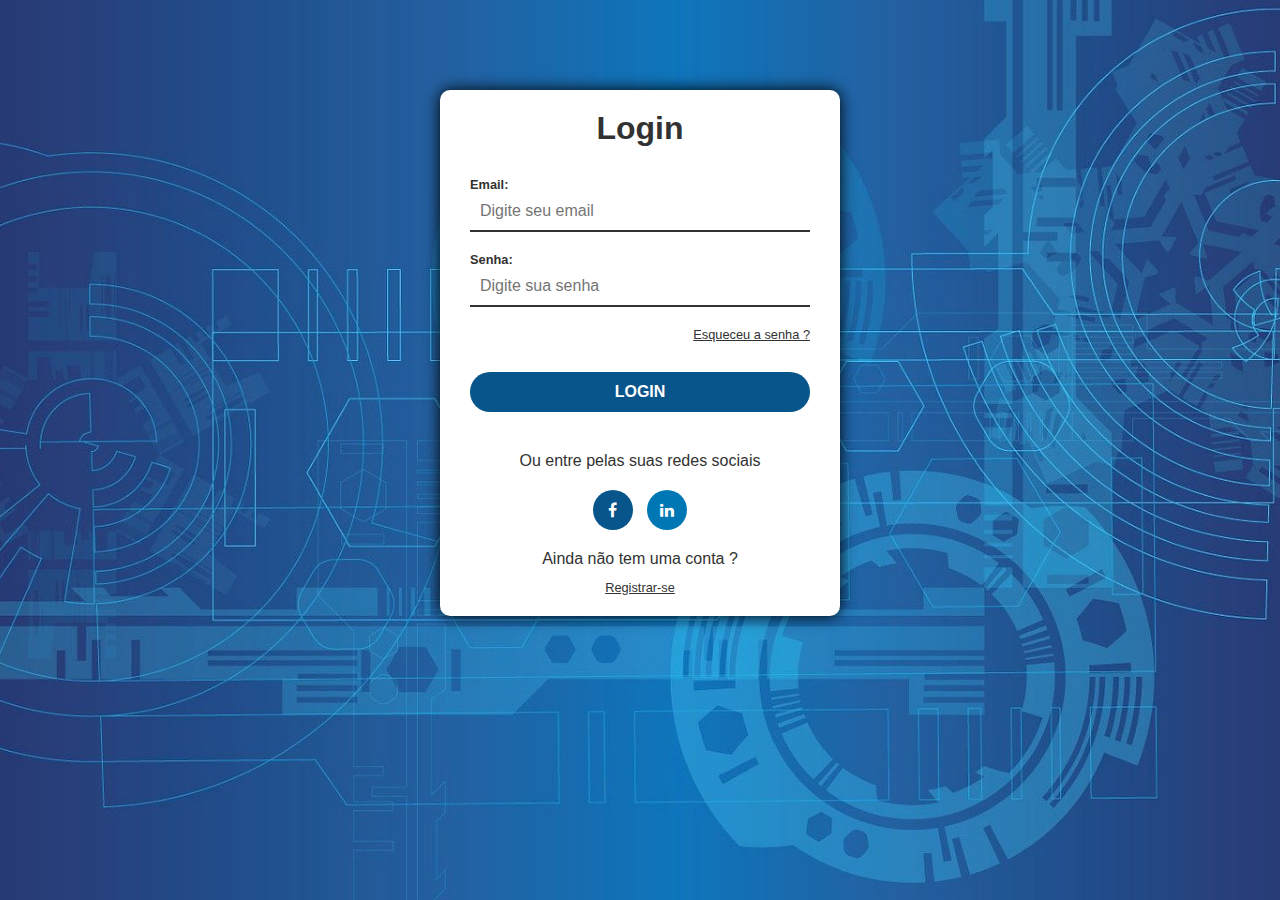
<file: templateScreen01/index.html>
<!--https://www.youtube.com/watch?v=TpawIZdeMDI&t=128s-->

<!DOCTYPE html>
<html lang="en">
<head>
    <meta charset="UTF-8">
    <meta http-equiv="X-UA-Compatible" content="IE=edge">
    <meta name="viewport" content="width=device-width, initial-scale=1.0">
    <title>Login</title>
    <link rel="stylesheet" href="https://stackpath.bootstrapcdn.com/font-awesome/4.7.0/css/font-awesome.min.css" />
    <link rel="stylesheet" href="css/styles.css" />
</head>
<body>
    
    <div id="login-container">
        <h1>Login</h1>
        <form action="#">
            <label for="email">Email:</label>
            <input type="email" name="email" id="email" placeholder="Digite seu email"/>
            <label for="senha">Senha:</label>
            <input type="password" name="senha" id="senha" placeholder="Digite sua senha"/>
            <a href="#" id="forgot-pass">Esqueceu a senha ?</a>
            <input type="submit" value="Login"/>
        </form>
        <div id="social-container">   
            <p>Ou entre pelas suas redes sociais</p>
            <i class="fa fa-facebook"> </i>
            <i class="fa fa-linkedin"> </i>
        </div>

        <div id="registre-container">
            <p>Ainda não tem uma conta ?</p>
            <a href="#">Registrar-se</a>
        </div>

    </div>
</body>
</html>
</file>
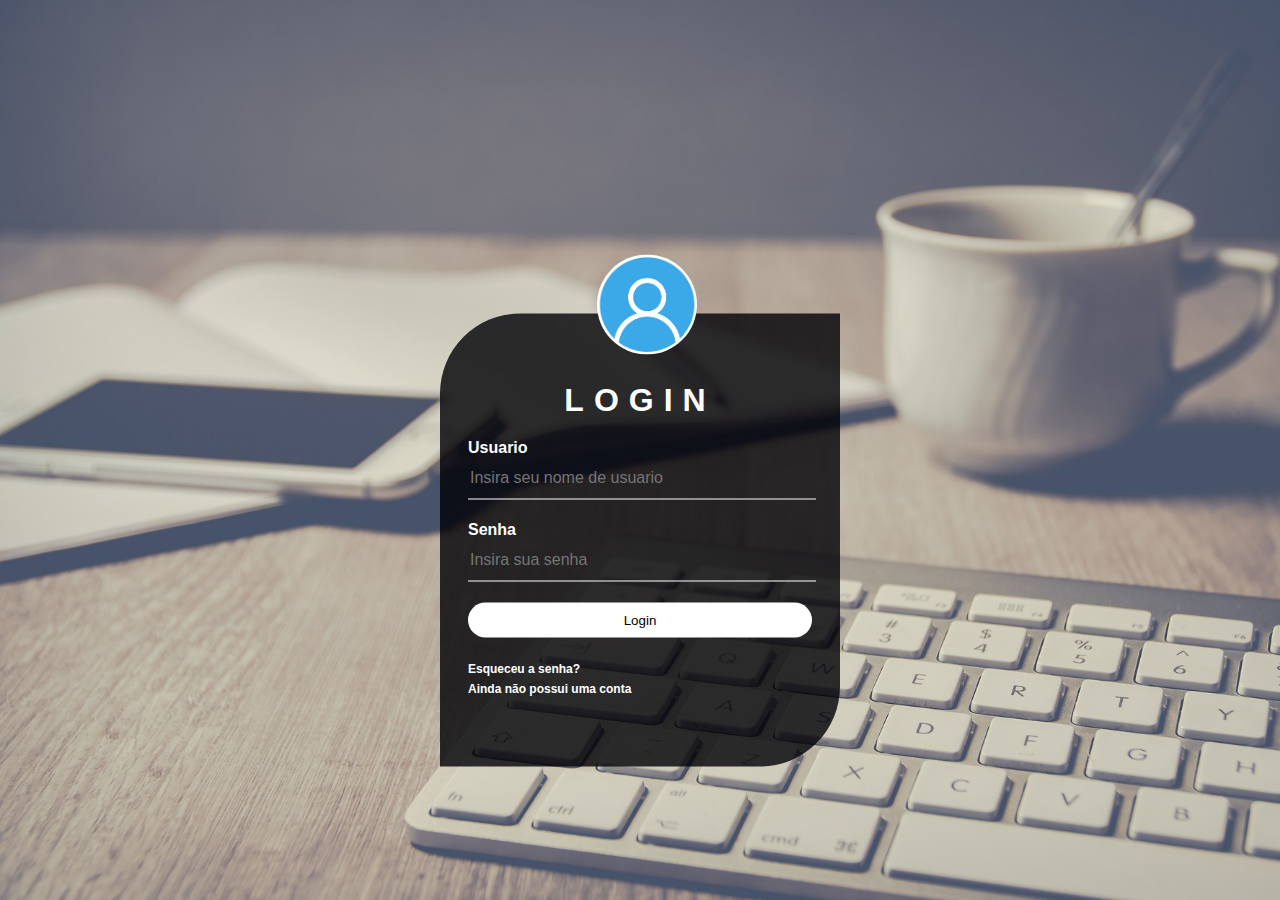
<file: templateScreen02/index.html>
<!DOCTYPE html>
<html lang="en">
<head>
    <meta charset="UTF-8">
    <meta http-equiv="X-UA-Compatible" content="IE=edge">
    <meta name="viewport" content="width=device-width, initial-scale=1.0">
    
    <title>Tela de Login</title>

    <link rel="stylesheet" href="https://stackpath.bootstrapcdn.com/font-awesome/4.7.0/css/font-awesome.min.css" />
    <link rel="stylesheet" href="css/style.css" />

</head>
<body>
    <div class="login">
        <img src="./img/user.png" class="usuario" width="100" height="100" alt=""/>
        <h1>Login</h1>
        <form>
            <p>Usuario</p>
            <input type="text" name="" placeholder="Insira seu nome de usuario"/>
            <p>Senha</p>
            <input type="password" name="" placeholder="Insira sua senha"/>
            <input type="submit" name="" value="Login"/>
            
            <p>
                <a href="#">Esqueceu a senha?</a>
            </p>
            <p>
                <a href="#" >Ainda não possui uma conta</a>
            </p>
        </form>
    </div>

    
</body>
</html>
</file>
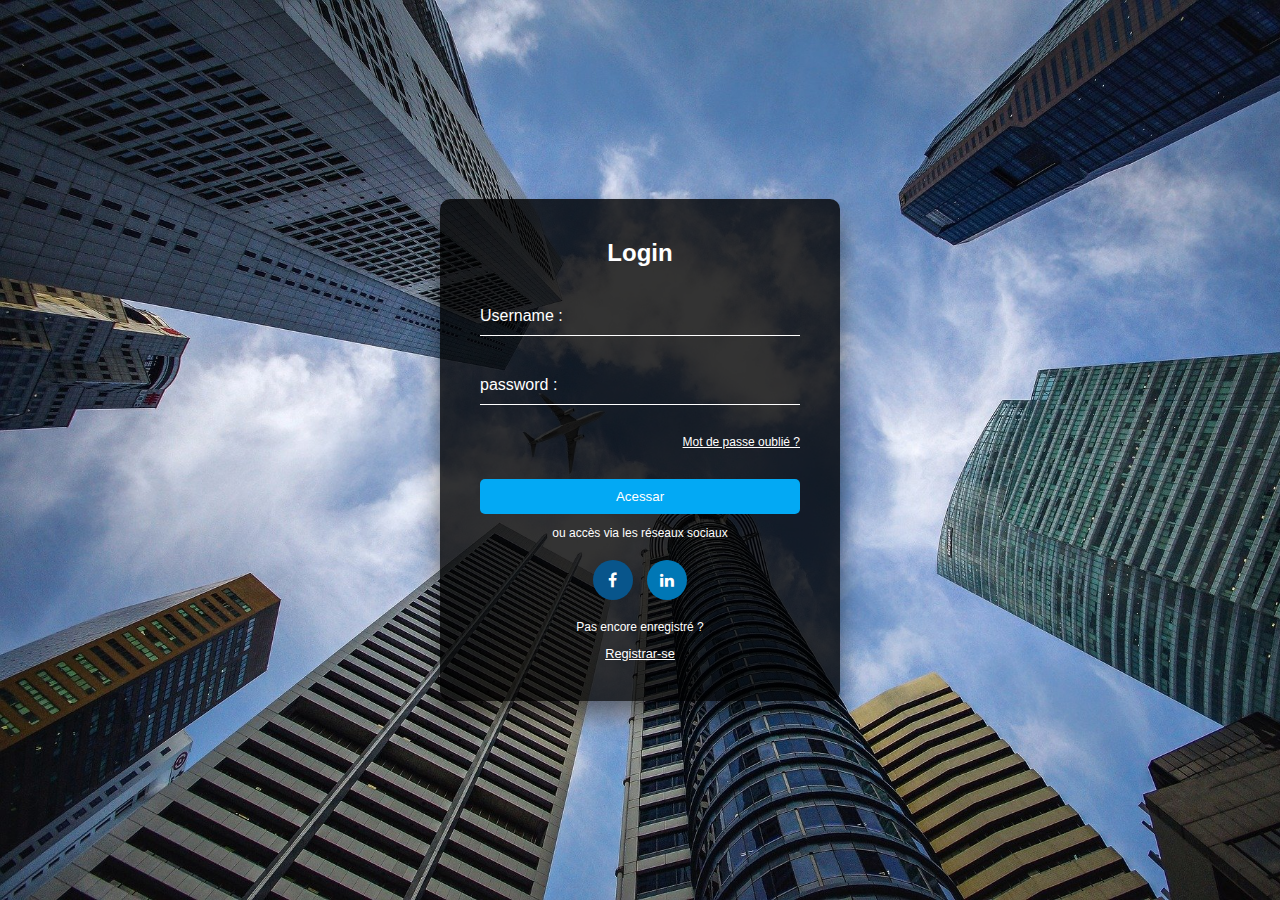
<file: templateScreen03/index.html>
<!DOCTYPE html>
<html lang="en">
<head>
    <meta charset="UTF-8">
    <meta http-equiv="X-UA-Compatible" content="IE=edge">
    <meta name="viewport" content="width=device-width, initial-scale=1.0">
    <title>Login</title>
    <link rel="stylesheet" href="./css/styles.css"/>
    <link rel="stylesheet" href="https://stackpath.bootstrapcdn.com/font-awesome/4.7.0/css/font-awesome.min.css" />
</head>
<body>
    <div class="box">
        <h2>Login</h2> 
        <form>
            <div class="inputBox">
                <input type="text" name="" required/>
                <label>Username :</label>
            </div>
            <div class="inputBox">
                <input type="password" name="" required/>
                <label>password :</label>
            </div>
            
            <a href="#" id="forgot-pass">Mot de passe oublié ?</a>

            <input type="submit" value="Acessar"/>
        </form>

        <div id="social-container">   
            <p>ou accès via les réseaux sociaux</p>
            <i class="fa fa-facebook"> </i>
            <i class="fa fa-linkedin"> </i>
        </div>

        <div id="registre-container">
            <p>Pas encore enregistré ?</p>
            <a href="#">Registrar-se</a>
        </div>

    </div>
</body>
</html>
</file>
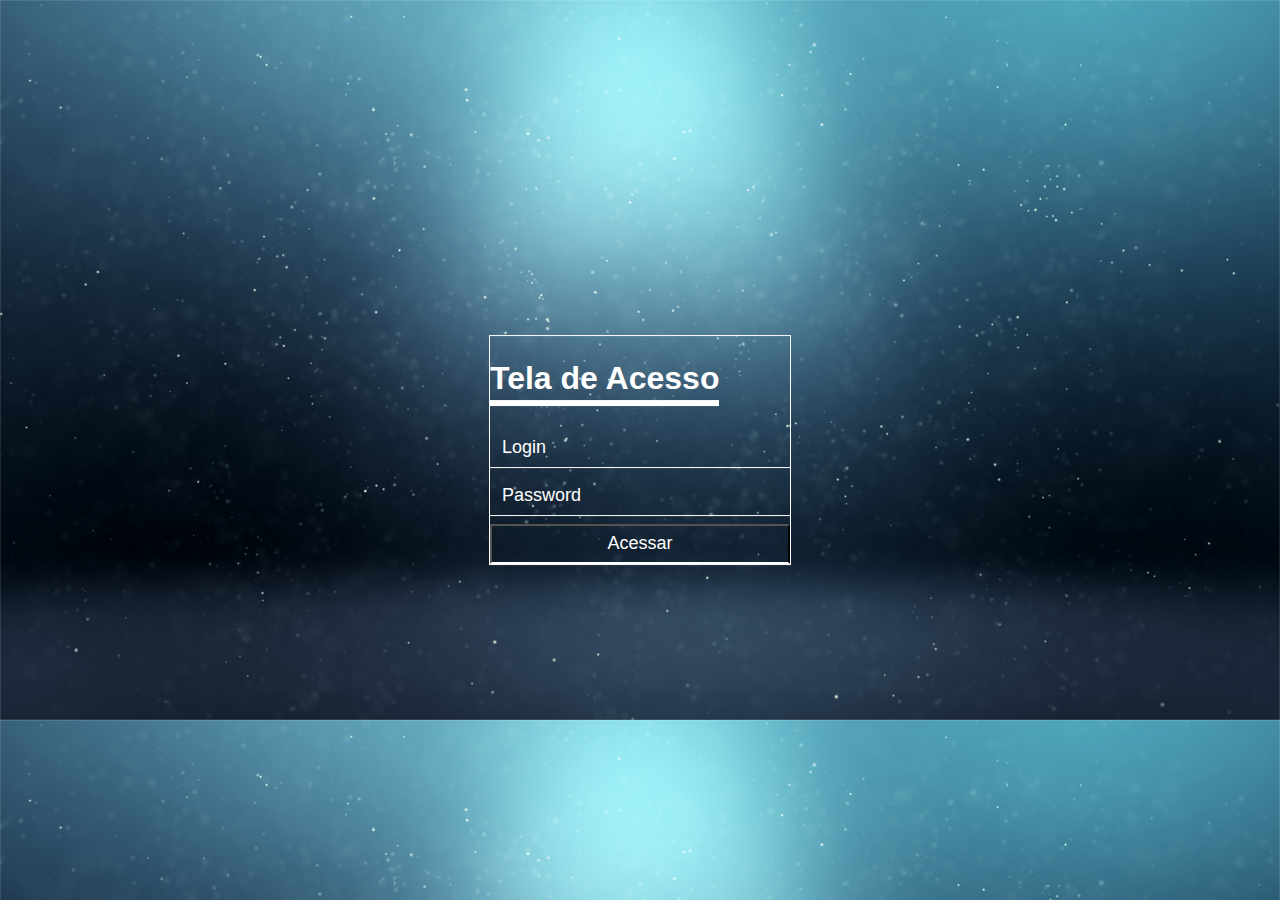
<file: templateScreen04/index.html>
<!DOCTYPE html>
<html lang="en">
<head>
    <meta charset="UTF-8">
    <meta http-equiv="X-UA-Compatible" content="IE=edge">
    <meta name="viewport" content="width=device-width, initial-scale=1.0">
    <link  rel="stylesheet" href="./css/style.css"/>
    <title>Login</title>
</head>
<body>
    <div class="login">
        <h1>Tela de Acesso</h1>
        <div class="textbox">
            <input type="text" placeholder="Login" name="" />
        </div>
        <div class="textbox">
            <input type="password" placeholder="Password" name="" />
        </div>

    <input class="btn" type="button"  name="" value="Acessar" />

    </div>


</body>
</html>
</file>
<file: templateScreen01/css/styles.css>
/* Geral */

* {
    margin: 0;
    padding: 0;
    box-sizing: border-box;
    font-family: Helvetica;
    color: #323232 ;
    border: none;
}

body {
    background-image: url('../img/background.jpg');
    background-size: cover;
    background-position: center center;
    
    background-attachment: fixed;
    background-repeat: no-repeat;
}

textarea:focus, input:focus {
    outline: none;
}

a, label {
    font-size: .8rem;
}

a:hover {
    color: #08558B;
}

/* Login */

#login-container {
    background-color: #FFF;
    width: 400px;
    margin-left: auto;
    margin-right: auto;
    padding: 20px 30px;
    margin-top: 10vh;
    border-radius: 10px;
    text-align: center;
    box-shadow: 0 0 1em #000;
}

/* Form */

form {
    margin-top: 30px;
    margin-bottom: 40px;
}

label, input{
    display: block;
    width: 100%;
    text-align: left;
}

label {
 font-weight: bold;
}

input {
    border-bottom:  2px solid #323232;
    padding: 10px;
    font-size: 1rem;
    margin-bottom: 20px;
}

input:focus {
    border-bottom: 2px solid #08558B;
}

#forgot-pass {
    text-align: right;
    display: block;
}

input[type="submit"] {
    text-align: center;
    text-transform: uppercase;
    font-weight: bold;
    border: none;
    height: 40px;
    border-radius: 20px;
    margin-top: 30px;
    color: #FFF;
    background-color: #08558b;
    cursor: pointer;
}

input[type="submit"]:hover {
    background-color: #1B223C;
    transition: .5s;
}

/* redes*/

#social-container, #social-container p {
    margin-bottom: 20px;
}

#social-container i {
    height: 40px;
    width: 40px;
    border-radius: 50%;
    line-height: 40px;
    color: #FFF;
    cursor: pointer;
    margin: 0 5px;
}

.fa-facebook{
    background-color: #08558b;
}

.fa-linkedin{
    background-color: #0077B5;
}

#social-container i:hover{
    background-color: #1B223C;
    transition: .5s;
}


/* registrar */


#registre-container p {
    margin-bottom: 10px;
}
</file>
<file: templateScreen02/css/style.css>
body {
    margin: 0;
    padding: 0;
    background-image: url('../img/background.jpg');
    background-size:cover;
    font-family: "Comfortaa", sans-serif;
    background-repeat: no-repeat;
    background-attachment: fixed;

}

.login{
    width: 400px;
    
    margin-left: auto;
    margin-right: auto;
    margin-top: 10vh;
    border: none;
    border-radius: 80px 0px 80px 0px;
    color: #fff;
    background-color: rgba(0,0,5,0.8);
    top: 50%;
    left: 50%;
    position: absolute;
    transform: translate(-50%, -50%);
    box-sizing: border-box;
    padding: 68px 28px;

}


.usuario {
    border-radius: 50%;
    position:absolute;
    top: -13%;
    left: 157px;
}


h1 {
    margin: 0;
    padding-top: 0;
    padding-left: 0;
    padding-bottom: 20px;
    letter-spacing: 10px;
    text-transform: uppercase;
    text-align: center;
 
}


.login p {
    margin: 0;
    padding: 0;
    font-weight: bold;
}


.login input {
    width: 100%;
    margin-bottom: 21px;
}

.login input[type="text"], input[type="password"]{
    border: none;
    border-bottom: 1px solid white;
    background: transparent;
    outline: none;
    height: 40px;
    color: white;
    font-size: 16px;
}

.login input[type="submit"]{
    border: none;
    outline: none;
    height: 35px;
    color: #000;
    background: #fff;
    border-radius: 20px;
    transition: 0.2s;
}

.login input[type="submit"]:hover{
    cursor: pointer;
    background:#A9A9A9;
    transition: 0.2s;
}


.login a {
    font-weight: bold;
    text-align: center;
    text-decoration: none;
    font-size: 12px;
    line-height: 20px;
    color: #fff;
}

.login a:hover{
    transition: 0.2s;
    color:#fff;
}

@media only screen and (max-width: 600px) {
    .login{
        width: 350px;
    }
  }
</file>
<file: templateScreen03/css/styles.css>
body {
    margin: 0;
    padding: 0;
    font-family: sans-serif;
    background: url('../img/background.jpg');
    background-size: cover;
    background-repeat: no-repeat;
    background-attachment: fixed;
}

a, label {
    font-size: .8rem;
}

.box {
   position: absolute;
   top: 50%;
   left: 50%;
   transform: translate(-50%, -50%);
   width: 400px;
   padding: 40px;
   box-sizing: border-box;
   box-shadow: 0 15px 25px rgba(0,0,0,.5);
   background: rgba(0,0,0,.8) ;
   border-radius: 10px;

}

.box h2 {
    margin: 0 0 30px;
    padding: 0;
    color: #fff;
    text-align: center;
}

.box .inputBox {
    position:relative
}

.box .inputBox input {
    width: 100%;
    padding:  10px 0;
    font-size: 16px;
    color: #fff;
    border: none;
    letter-spacing: 1px;
    margin-bottom: 30px;
    border-bottom: 1px solid #fff;
    outline: none;
    background: transparent;
}

.box .inputBox label{
    position:absolute;
    top:0;
    left: 0;
    padding:  10px 0;
    font-size: 16px;
    color: #fff;
    pointer-events: none;
    transition: .5s;
}

#forgot-pass{
 color:#fff;
 text-align: right;    
 display: block;
 font-size: 12px;
}

#forgot-pass:hover{
    color: #02a9f4;
    transition: .5s;
}

#social-container p {
    text-align: center;
    font-size: 12px;
    color:#fff;
}

#registre-container p{
    font-size: 12px;
} 

#registre-container p,
#registre-container a {
    text-align: center;
    color:#fff;
    display: block;
}

.box .inputBox input:focus ~ label,
.box .inputBox input:valid ~ label
 {
    top:-18px;
    left: 0;
    color: #02a9f4;
    font-size: 12px;
 }

 .box input[type="submit"] {
     background: transparent;
     border: none;
     outline: none;
     color: #fff;
     background: #03a9f4;
     padding: 10px 20px;
     cursor: pointer;
     border-radius: 5px;
     width: 100%;
     margin-top: 30px;
 }

 
 .box input[type="submit"]:hover {
    background: #028dce;
    transition: .5s;
 }


 #social-container, #social-container p {
    margin-bottom: 20px;
    align-items: center;
    text-align: center;
}

#social-container i {
    height: 40px;
    width: 40px;
    border-radius: 50%;
    line-height: 40px;
    color: #FFF;
    cursor: pointer;
    margin: 0 5px;
}


.fa-facebook{
    background-color: #08558b;
}

.fa-linkedin{
    background-color: #0077B5;
}

#social-container i:hover{
    background-color: #1B223C;
    transition: .5s;
}

#registre-container a:hover{
    color: #02a9f4;
    transition: .5s;
}
</file>
<file: templateScreen04/css/style.css>
body {
    margin: 0;
    padding: 0;
    font-family: sans-serif;
    background: url('../img/bkground.png');
    background-size: cover;
    border: none;
}


::-webkit-input-placeholder {
    color: white;
 }
 
 :-moz-placeholder { /* Firefox 18- */
    color: white; 
 }
 
 ::-moz-placeholder {  /* Firefox 19+ */
    color: white;
 }
 
 :-ms-input-placeholder {  
    color: white;
 }


.login {
    width: 300px;    
    position: absolute;
    top: 50%;
    left: 50%;
    transform: translate(-50%, -50%);
    color: white;
    border: 1px solid #FFF;
}

.login h1 {
    float: left;
    border-bottom: 6px solid #FFF;
    padding: 3px 0;
}

.textbox {
    width: 100%;
    overflow: hidden;
    font-size: 20px;
    padding: 8px 0;
    margin: 8px 0;
    border-bottom: 1px solid #FFF;
}



.textbox input {
    border: none;
    outline: none;
    background: none;
    color: white;
    font-size: 18px;
    width: 80%;
    float: left;
    margin: 0 10px;
}

.btn {
    width: 100%;
    height: 40px;
    background: none;
    border-bottom: 2px solid #FFF;
    color: white;
    padding: 5px;
    font-size: 18px;
    cursor: pointer;
}

/*
text-align: center;
text-transform: uppercase;
font-weight: bold;
border: none;
height: 40px;
border-radius: 20px;
margin-top: 30px;
color: #FFF;
background-color: #08558b;
cursor: pointer;
*/
</file>
